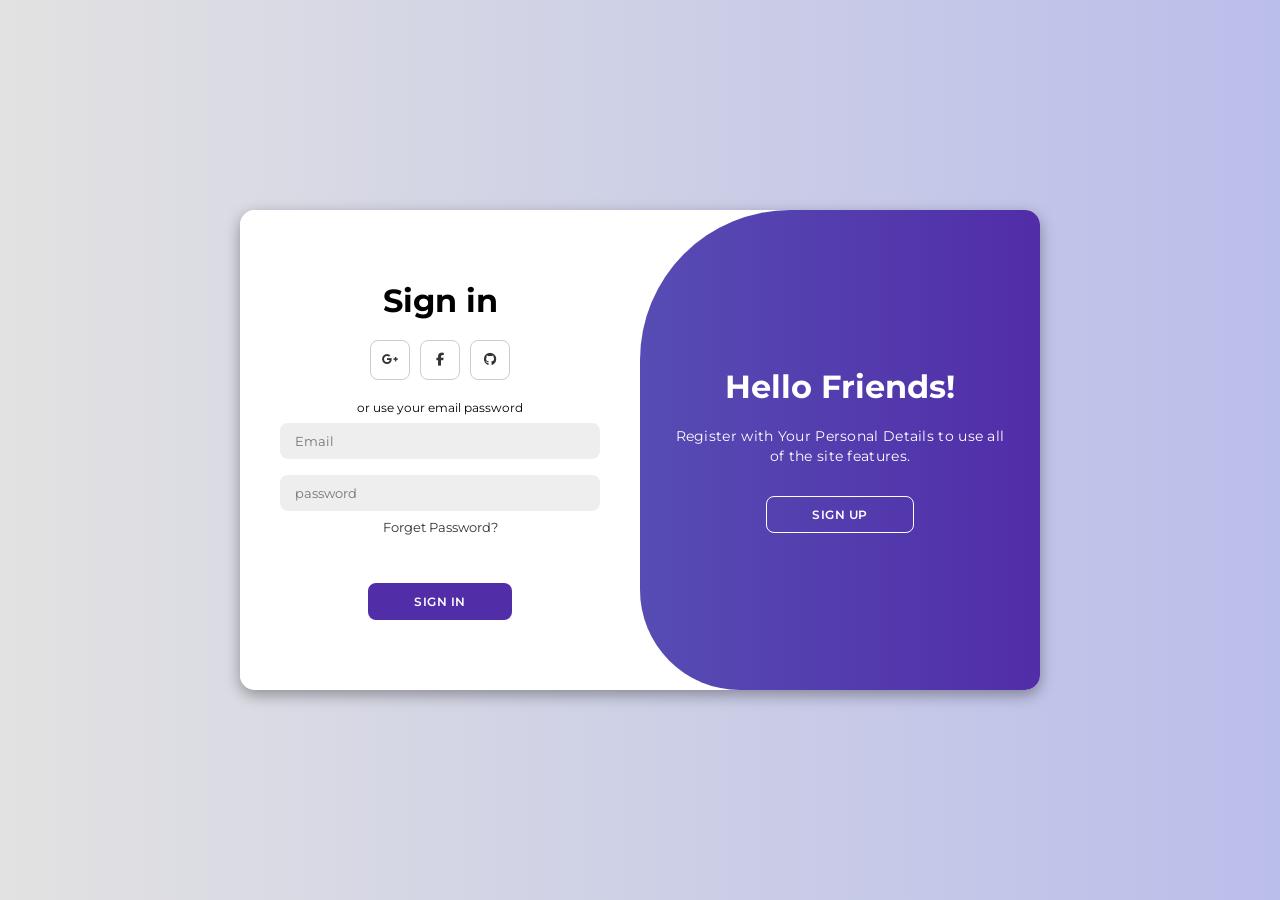
<file: Login/index.html>
<!DOCTYPE html>
<html lang="en">
<head>
    <meta charset="UTF-8">
    <meta name="viewport" content="width=device-width, initial-scale=1.0">
    <link rel="stylesheet" href="style.css">
    <link rel="stylesheet" href="https://cdnjs.cloudflare.com/ajax/libs/font-awesome/6.4.2/css/all.min.css">

    <title>Registration</title>
</head>
<body>
       

        <div class="container" id="container">
            <div class="form-container sign-up" >
                <form>
                    <h1> Create Account</h1>
                    <div class="social-icons">
                        <a href="#" class="icon"><i class="fa-brands fa-google-plus-g"></i></a>
                        <a href="#" class="icon"><i class="fa-brands fa-facebook-f"></i></a>
                        <a href="#" class="icon"><i class="fa-brands fa-github"></i></a>
                    </div>
                    <span>or use your email for Registration</span>
                    <input type="text" placeholder="Username">
                <input type="email" placeholder="Email">
                <input type="password" placeholder="Password">
                <input type="tel" placeholder="Phone Number">
                <button type="submit">Sign up</button>
                </form>
            </div>
    
            <div class="form-container sign-in" >
                <form>
                    <h1>Sign in </h1>
                    <div class="social-icons">
                        <a href="#" class="icon"><i class="fa-brands fa-google-plus-g"></i></a>
                        <a href="#" class="icon"><i class="fa-brands fa-facebook-f"></i></a>
                        <a href="#" class="icon"><i class="fa-brands fa-github"></i></a>
                    </div>
                    <span>or use your email password</span>
                    <input type="email" placeholder="Email">
                    <input type="Password" placeholder="password">
                    <a href="#"> Forget Password?</a> <br><br>
                    <button type="submit">Sign in</button>
                </form>
            </div>
            <div class="toggle-container">
            <div class="toggle">
                <div class="toggle-panel toggle-left">
                     <h1>Welcome Back! to ShoeHub ...</h1>
                     <p>Enter Your Personal Details to use all of the site features.</p>
                     <button class="hidden" id="login">Sign in </button>
                </div>
                <div class="toggle-panel toggle-right">
                    <h1>Hello Friends!</h1>
                    <p>Register with Your Personal Details to use all of the site features.</p>
                    <button class="hidden" id="register">Sign up </button>
               </div>
            </div>
            </div>
        </div>
    <script src="script.js"></script>
</body>
</html>
</file>
<file: Login/style.css>
@import url('https://fonts.googleapis.com/css2?family=Montserrat:ital,wght@0,100..900;1,100..900&display=swap');

*{
    margin: 0;
    padding: 0;
    box-sizing: border-box;
    font-family: 'Montserrat', sans-serif;
}

body{
    background-color: #babeea;
    background: linear-gradient(to right, #e2e2e2, #babeea);
    display: flex;
    align-items: center;
    justify-content: center;
    flex-direction: column;
    height: 100vh;

}
.container{
    background-color: #fff;
    border-radius: 15px;
    box-shadow: 0 5px 15px rgba(0, 0, 0, 0.35) ;
    position: relative;
    overflow: hidden;
    width: 800px;
    max-width: 100%;
    min-height: 480px;
}

.container p{
    font-size: 14px;
    line-height: 20px;
    letter-spacing: 0.3px;
    margin: 20px 0;

}

.container span{
    font-size: 12px;
}

.container a {
    color: #333;
    font-size: 13px;
    text-decoration: none;
    margin: 15px 0 10 px;
}

.container button{
    background-color: #512da8;
    color: #fff;
    font-size: 12px;
    padding: 10px 45px;
    border: 1px solid transparent;
    border-radius: 8px;
    font-weight: 600;
    letter-spacing: 0.5px;
    text-transform: uppercase;
    margin-top: 10px;
    cursor: pointer;
}

.container button.hidden {
    background-color: transparent;
    border-color: #fff;
}

.container form{
    background-color: #fff;
    display: flex;
    align-items: center;
    justify-content: center;
    flex-direction: column;
    padding: 0 40px;
    height: 100%;
}

.container input{
    background-color: #eee;
    border: none;
    margin: 8px 0;
    padding: 10px  15px;
    font-size: 13px;
    border-radius: 8px;
    width: 100%;
    outline: none; 
}

.form-container {
    position: absolute;
    top: 0;
    height: 100%;
    transition: all 0.6s ease-in-out;
}

.sign-in {
    left: 0;
    width: 50%;
    z-index: 2;
}

.container.active .sign-in{
    transform:  translate(100%);
}

.sign-up {
    left: 0;
    width: 50%;
    opacity: 0;
    z-index: 1;
}

.container.active .sign-up{
    transform:  translate(100%);
    opacity: 1;
    z-index: 5;
    animation: move 0.6s;
}

@keyframes move{
    0%, 49.99% {
        opacity: 0;
        z-index: 1;
    }
    50%, 100%{
        opacity: 1;
        z-index: 5;
    }
}

.social-icons {
    margin: 20px 0;
}

.social-icons a{
    border: 1px solid #ccc;
    border-radius: 20%;
    display: inline-flex;
    justify-content: center;
    align-items: center;
    margin: 0 3px;
    width: 40px;
    height: 40px;
}

.toggle-container{
    position: absolute;
    top: 0;
    left: 50%;
    width: 50%;
    height: 100%;
    overflow: hidden;
    transition: all 0.6s ease-in-out;
    border-radius: 150px 0 0 100px;
    z-index: 1000;
}

.container.active .toggle-container{
    transform: translate(-100%);
    border-radius: 0 150px 100px 0 ;
}

.toggle {
    background-color: #512da8;
    height: 100%;
    background: linear-gradient(to right, #5c6bc0, #512da8);
    color: #fff;
    position: relative;
    left: -100%;
    height: 100%;
    width: 200%;
    transform: translateX(0);
    transition: all 0.6s ease-in-out;
}

.container.active .toggle{
    transform: translateX(50%);
}

.toggle-panel{
    position: absolute;
    width: 50%;
    height: 100%;
    display: flex;
    align-items: center;
    justify-content: center;
    flex-direction: column;
    padding: 0 30px;
    text-align: center;
    top: 0;
    transition: all 0.6s ease-in-out;

}

.toggle-left{
    transform: translateX(-200%);
}

.container.active .toggle-left{
    transform: translateX(0);
}

.toggle-right{
    right: 0;
    transform: translateX(0);
}

.container.active .toggle-right{
    transform: translateX(200%);
}
</file>
